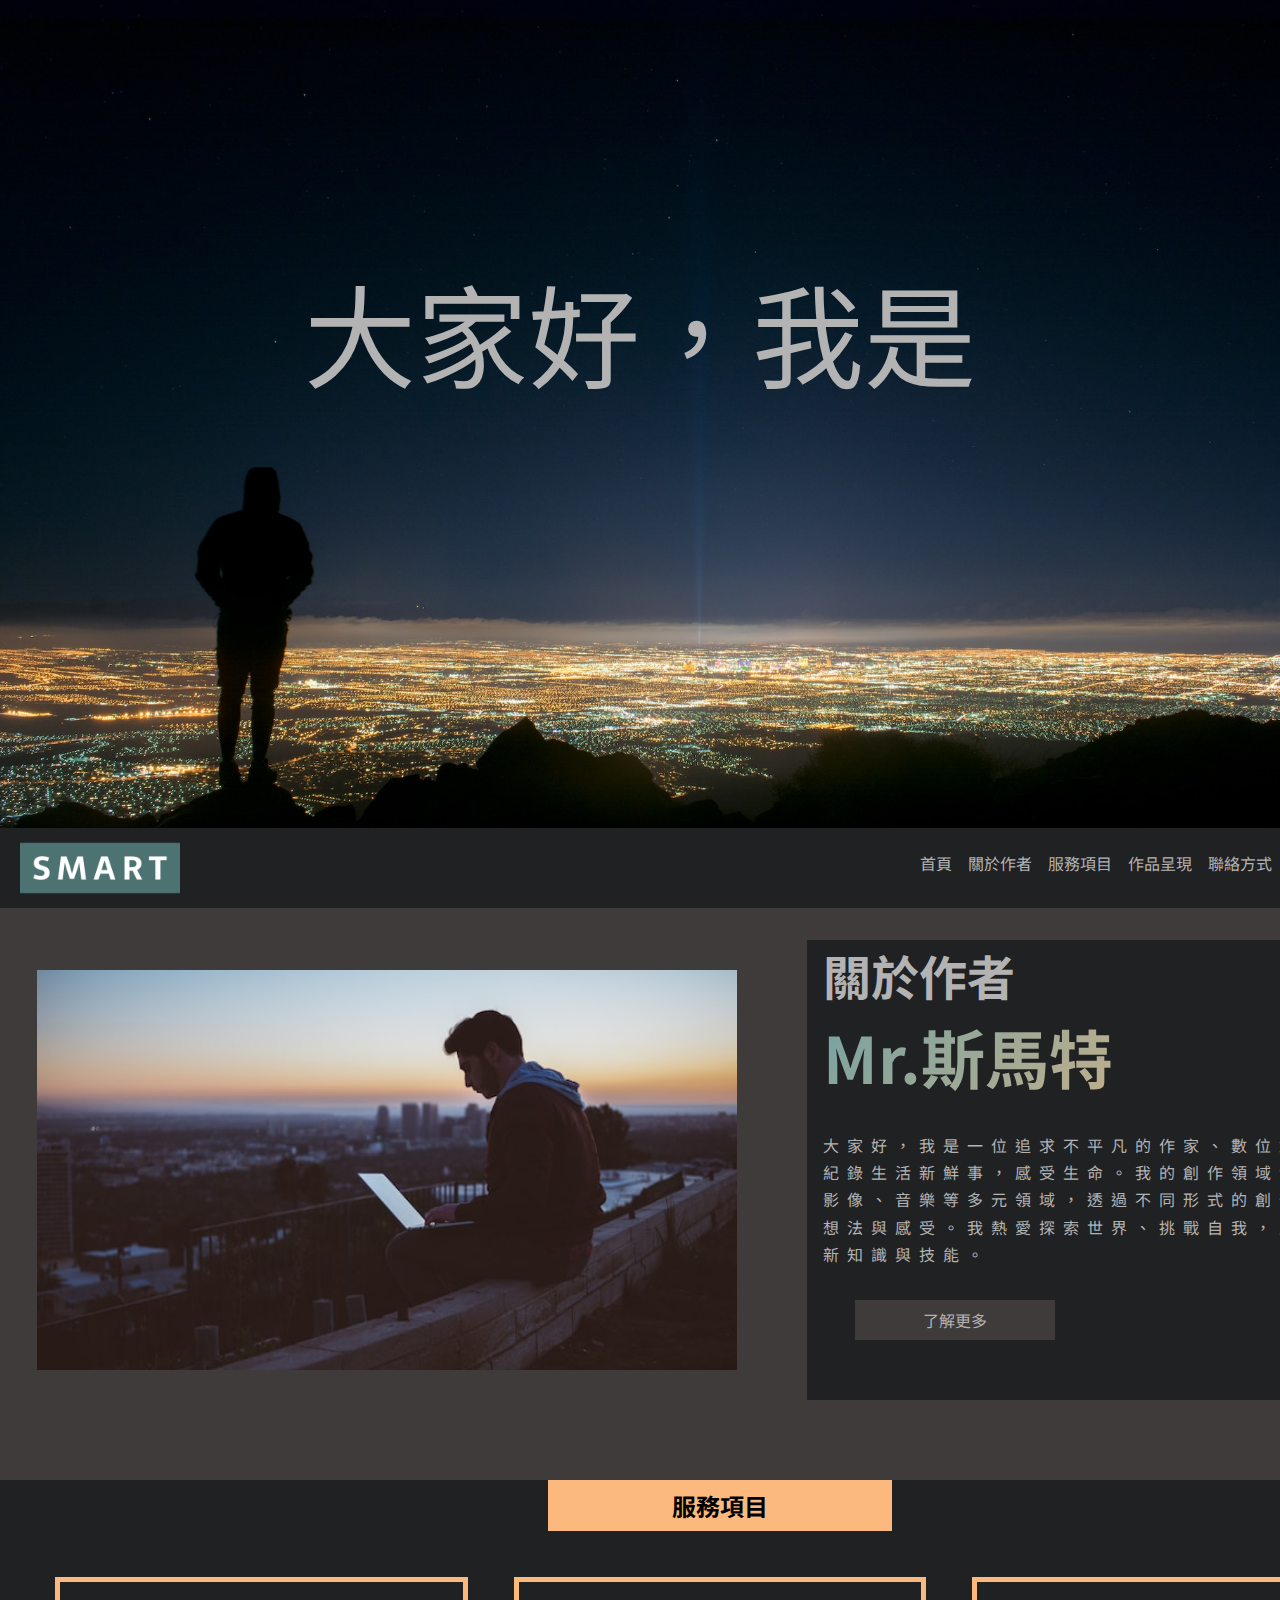
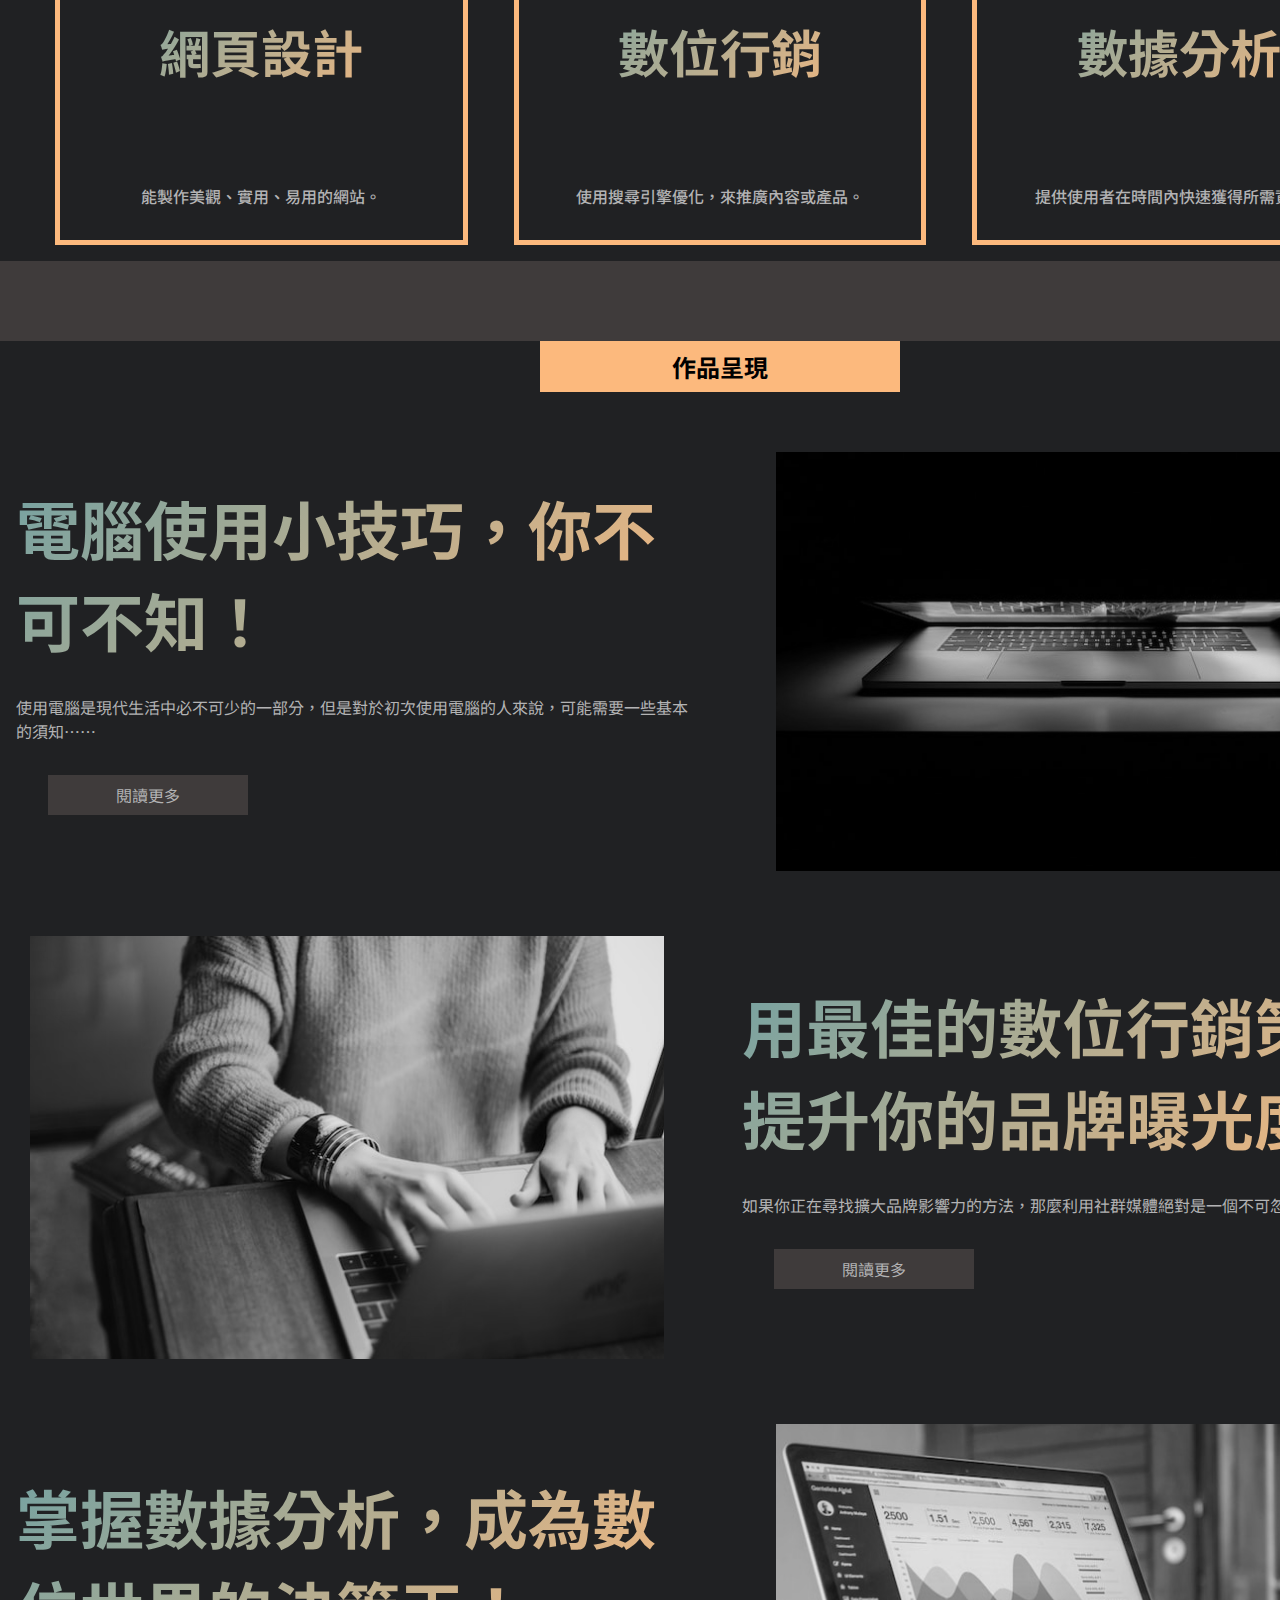
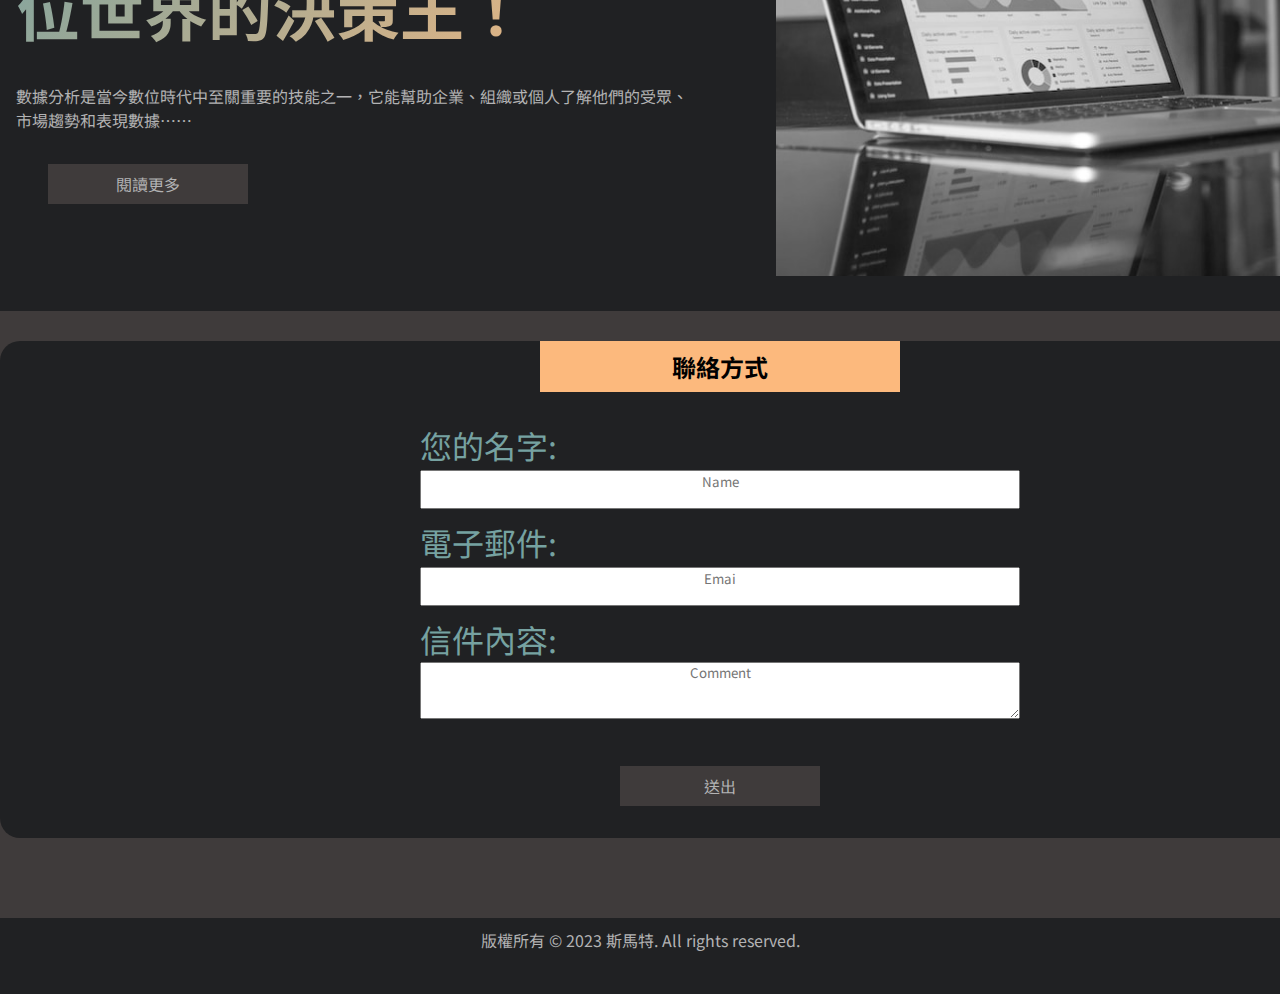
<file: public_html/Final/index.html>
<!DOCTYPE html>
<html lang="en">

<head>
  <meta charset="UTF-8" />
  <meta http-equiv="X-UA-Compatible" content="IE=edge" />
  <meta name="viewport" content="width=device-width, initial-scale=1.0" />
  <!-- font awsome cdn -->
  <link rel="stylesheet" href="https://cdnjs.cloudflare.com/ajax/libs/font-awesome/6.4.0/css/all.min.css"
    integrity="sha512-iecdLmaskl7CVkqkXNQ/ZH/XLlvWZOJyj7Yy7tcenmpD1ypASozpmT/E0iPtmFIB46ZmdtAc9eNBvH0H/ZpiBw=="
    crossorigin="anonymous" referrerpolicy="no-referrer" />
  <!-- css樣式 -->
  <link rel="stylesheet" href="./css/styles.css" />
  <link rel="shortcut icon" href="images/favicon.ico" type="image/x-icon" />
  <title>斯馬特的個人網站</title>
</head>

<body>
  <!-- hero area 主視覺 -->
  <div class="fv">
    <div class="fv-text">
      <p>大家好，我是</p>
      <span style="--i: 0s">Mr.斯馬特</span>
      <span style="--i: 3s">網頁設計師</span>
      <span style="--i: 6s">數位創作者</span>
    </div>
  </div>

  <!-- nav 導覽列 -->
  <nav class="nav">
    <!-- logo-->
    <a href="#">
      <div class="logo"></div>
    </a>
    <!-- 導覽選單 -->
    <ul class="menu">
      <li><a href="../HW/Index.html">首頁</a></li>
      <li><a href="#about">關於作者</a></li>
      <li><a href="#service">服務項目</a></li>
      <li><a href="#portfolio">作品呈現</a></li>
      <li><a href="#content">聯絡方式</a></li>
    </ul>
  </nav>

  <!-- 定寬容器 -->
  <main class="wrap">
    <!-- about 關於作者 -->
    <section class="about-container" id="about">
      <div class="leftside">
        <figure>
          <img src="./images/author2.jpg" alt="" />
        </figure>
      </div>
      <div class="rightside">
        <h2>關於作者</h2>
        <h1>Mr.斯馬特</h1>
        <p>
          大家好，我是一位追求不平凡的作家、數位創作者，立志紀錄生活新鮮事，感受生命。我的創作領域涵蓋了文字、影像、音樂等多元領域，透過不同形式的創作表達自己的想法與感受。我熱愛探索世界、挑戰自我，並且不斷學習新知識與技能。
        </p>
        <!-- <p>
            在我的作品中，你可以看到對生命的熱愛、對美好事物的追求，也可以感受到我的創作熱情與能量。讓我們一起用創作，紀錄生命的美好瞬間，讓它們永遠被留存下來。
          </p> -->
        <div class="btn"><a href="#">了解更多</a></div>
      </div>
    </section>

    <!-- service 服務項目 -->
    <section class="service" id="service">
      <h2 class="title">服務項目</h2>
      <ul class="item-list">
        <li>
          <h3>網頁設計</h3>
          <i class="fa-solid fa-laptop-code fa-beat"></i>
          <p>能製作美觀、實用、易用的網站。</p>
        </li>
        <li>
          <h3>數位行銷</h3>
          <i class="fa-regular fa-comments fa-beat"></i>
          <p>使用搜尋引擎優化，來推廣內容或產品。</p>
        </li>
        <li>
          <h3>數據分析</h3>
          <i class="fa-solid fa-chart-column fa-beat"></i>
          <p>提供使用者在時間內快速獲得所需資訊。</p>
        </li>
      </ul>
    </section>

    <!-- portfolio 作品呈現-->
    <section class="collection-container" id="portfolio">
      <h2 class="title">作品呈現</h2>
      <!-- 電腦使用 -->
      <li>
        <figure>
          <img src="./images/computer.jpg" alt="" />
        </figure>
        <div class="collection-info">
          <h3>電腦使用小技巧，你不可不知！</h3>
          <p>
            使用電腦是現代生活中必不可少的一部分，但是對於初次使用電腦的人來說，可能需要一些基本的須知……
          </p>
          <div class="btn"><a href="#">閱讀更多</a></div>
        </div>
      </li>
      <!-- 給初學者的數位行銷指南 -->
      <li>
        <figure>
          <img src="./images/seo.jpg" alt="" />
        </figure>
        <div class="collection-info">
          <h3>用最佳的數位行銷策略提升你的品牌曝光度</h3>
          <p>
            如果你正在尋找擴大品牌影響力的方法，那麼利用社群媒體絕對是一個不可忽視的工具……
          </p>
          <div class="btn"><a href="#">閱讀更多</a></div>
        </div>
      </li>
      <!-- 掌握數據分析，成為數位世界的決策王！ -->
      <li>
        <figure>
          <img src="./images/Data-Analysis.jpg" alt="" />
        </figure>
        <div class="collection-info">
          <h3>掌握數據分析，成為數位世界的決策王！</h3>
          <p>
            數據分析是當今數位時代中至關重要的技能之一，它能幫助企業、組織或個人了解他們的受眾、市場趨勢和表現數據……
          </p>
          <div class="btn"><a href="#">閱讀更多</a></div>
        </div>
      </li>
    </section>

    <!--content 聯絡方式 -->
    <section class="content" id="content">
      <h2 class="title">聯絡方式</h2>
      <div class="form-container">
        <div class="form-item">
          <span> <i class="fa-solid fa-user fa-bounce"></i>您的名字:</span>
          <p class="name">
            <input name="name" type="text" placeholder="Name" class="feedback-input" />
          </p>
        </div>
        <div class="form-item">
          <span><i class="fa-regular fa-envelope fa-bounce"></i>電子郵件:</span>
          <p class="email">
            <input type="email" type="text" placeholder="Emai" class="feedback-input" />
          </p>
        </div>
        <div class="form-item">
          <span><i class="fa-solid fa-pen-nib fa-bounce"></i>信件內容:</span>
          <p class="text">
            <textarea name="text" class="feedback-input" placeholder="Comment"></textarea>
          </p>
        </div>
        <div class="btn"><a href="#">送出</a></div>
      </div>
    </section>
  </main>

  <!--footer 頁尾 -->
  <footer>
    <p>版權所有 &copy; 2023 斯馬特. All rights reserved.</p>
    <ul>
      <li>
        <a href="#"><i class="fa-brands fa-facebook"></i></a>
      </li>
      <li>
        <a href="https://instagram.com/smart_o_?igshid=YmMyMTA2M2Y=" target="_blank"><i
            class="fa-brands fa-instagram"></i></a>
      </li>
      <li>
        <a href="#"><i class="fa-brands fa-twitter"></i></a>
      </li>
    </ul>
  </footer>
</body>

</html>
</file>
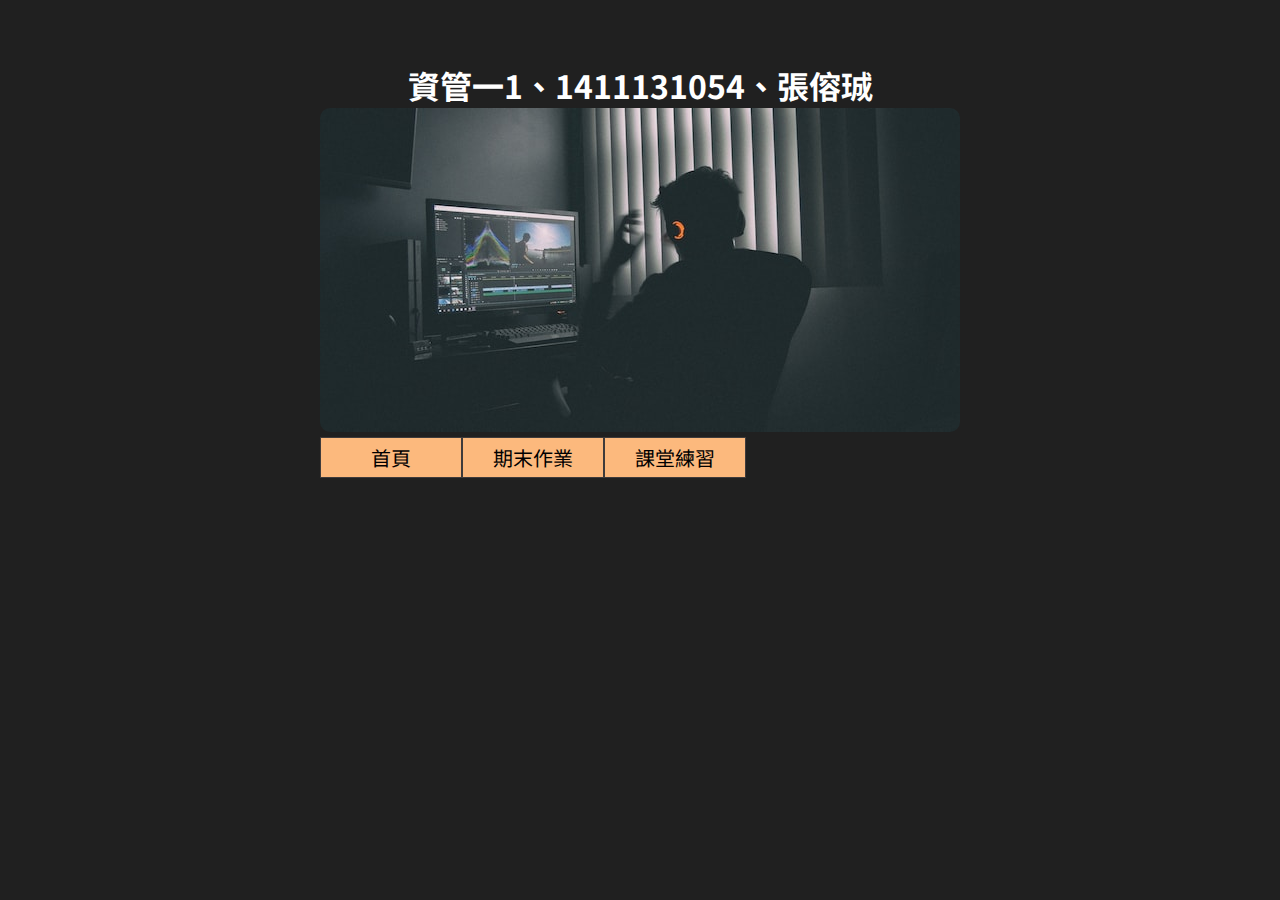
<file: public_html/HW/Index.html>
<!DOCTYPE html>
<html lang="en">
  <head>
    <meta charset="UTF-8" />
    <meta name="viewport" content="width=device-width, initial-scale=1.0" />
    <link rel="stylesheet" href="./css/index-style.css" />
    <title>Document</title>
  </head>
  <body>
    <header>
      <h1>資管一1、1411131054、張傛珹</h1>
      <img src="./img/code.jpg" alt="" />
    </header>

    <main>
      <ul class="menu">
        <!-- 第一層 -->
        <li><a href="./Index.html">首頁</a></li>
        <li><a href="../Final/index.html">期末作業</a></li>

        <li>
          <a href="#">課堂練習</a>
          <ul>
            <!-- 第二層 -->
            <li><a href="./Ch2L10.html">css基本功</a></li>
            <li><a href="./Ch3L12.html">表格表單</a></li>
            <li><a href="./Ch4L14.html">版面設計</a></li>

            <li>
              <a href="./multimedia.html">多媒體</a>
              <ul>
                <!-- 第三層 -->
                <li><a href="./multimedia.html#video">影片欣賞</a></li>
                <li><a href="./multimedia.html#audio">聲音聆聽</a></li>
                <li><a href="./multimedia.html#book">課堂補充</a></li>
                <li><a href="./multimedia.html#map">我的故鄉</a></li>
              </ul>
            </li>
          </ul>
        </li>
      </ul>
    </main>
  </body>
</html>
</file>
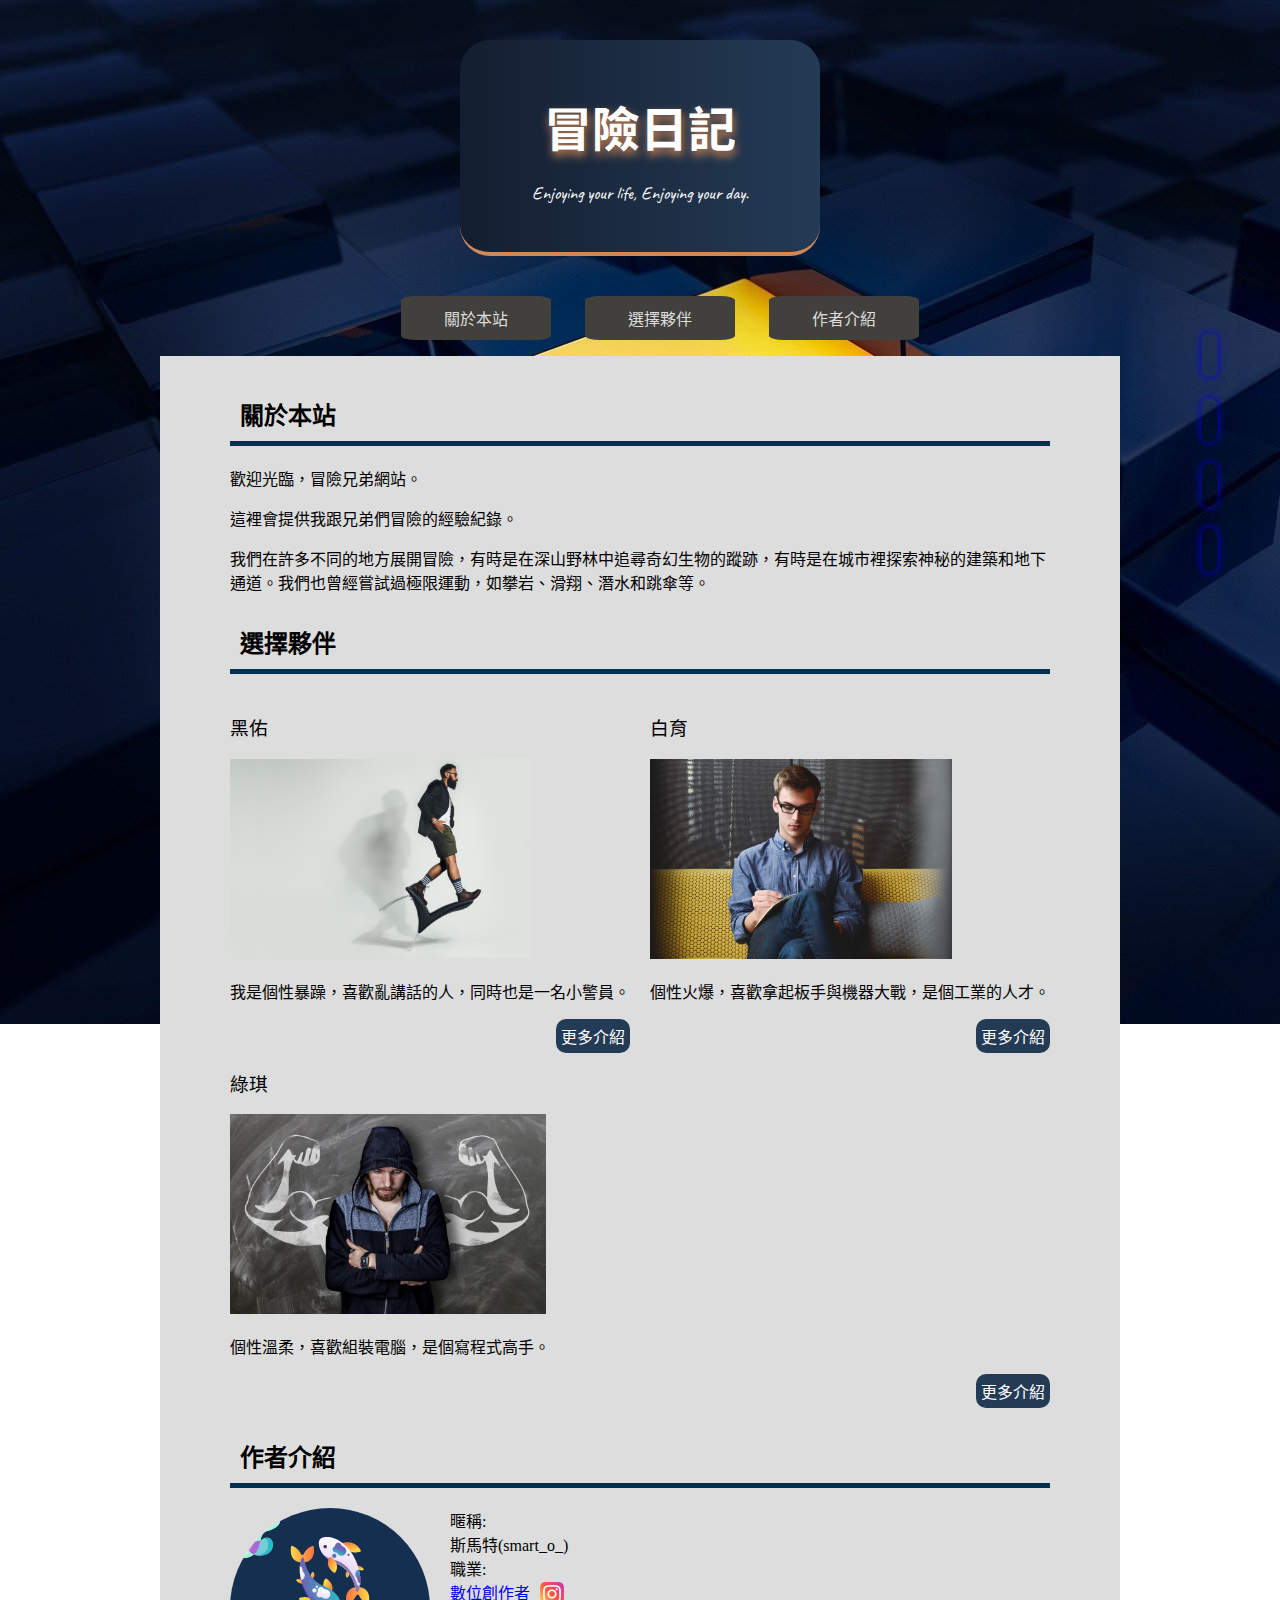
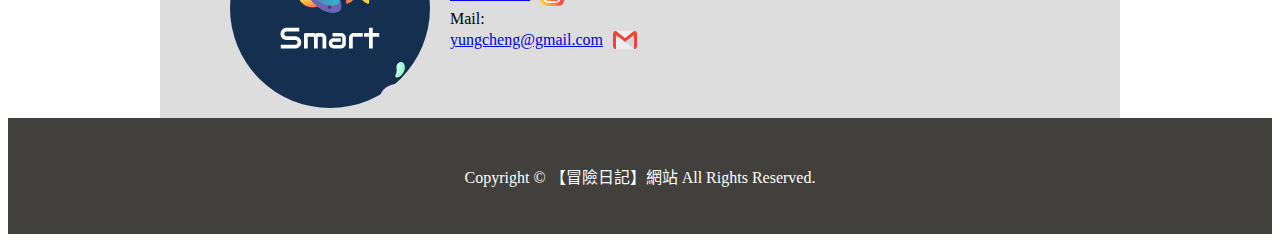
<file: public_html/HW/Ch2L10.html>
<!DOCTYPE html>
<html lang="zh-TW">
  <head>
    <meta charset="UTF-8" />
    <meta name="viewport" content="width=device-width, initial-scale=1.0" />
    <link rel="stylesheet" href="css/L10style.css" />
    <link rel="shortcut icon" href="img/handshake.png" type="image/x-icon" />
    <!-- sidebar.css -->
    <link rel="stylesheet" href="./css/sidebar.css" />
    <!-- font awsome cdn -->
    <link
      rel="stylesheet"
      href="https://cdnjs.cloudflare.com/ajax/libs/font-awesome/6.4.0/css/all.min.css"
      integrity="sha512-iecdLmaskl7CVkqkXNQ/ZH/XLlvWZOJyj7Yy7tcenmpD1ypASozpmT/E0iPtmFIB46ZmdtAc9eNBvH0H/ZpiBw=="
      crossorigin="anonymous"
      referrerpolicy="no-referrer"
    />
    <!-- 添加字體 -->
    <link rel="preconnect" href="https://fonts.googleapis.com" />
    <link rel="preconnect" href="https://fonts.gstatic.com" crossorigin />
    <link
      href="https://fonts.googleapis.com/css2?family=Caveat:wght@600&family=Noto+Sans+TC:wght@300&display=swap"
      rel="stylesheet"
    />
    <title>冒險日記</title>
  </head>
  <body>
    <!-- 設定回index的sidebar -->
    <div class="sidebar">
      <div class="main-nav">
        <ul class="main-manu">
          <li class="menu-item">
            <a href="./Index.html" class="menu-a">
              <div class="menu-txt-hld">
                <i class="menu-icon fa-solid fa-house"></i>
                <span class="menu-txt">Index</span>
              </div>
            </a>
          </li>
          <li class="menu-item">
            <a href="./Ch2L10.html" class="menu-a">
              <div class="menu-txt-hld">
                <i class="menu-icon fa-solid fa-folder"></i>
                <span class="menu-txt">Ch2</span>
              </div>
            </a>
          </li>
          <li class="menu-item">
            <a href="./Ch3L12.html" class="menu-a">
              <div class="menu-txt-hld">
                <i class="menu-icon fa-solid fa-book-open-reader"></i>
                <span class="menu-txt">Ch3</span>
              </div>
            </a>
          </li>
          <li class="menu-item">
            <a href="./Ch4L14.html" class="menu-a">
              <div class="menu-txt-hld">
                <i class="menu-icon fa-solid fa-shrimp"></i>
                <span class="menu-txt">Ch4</span>
              </div>
            </a>
          </li>
        </ul>
      </div>
    </div>
    <header>
      <h1>冒險日記</h1>
      <p>Enjoying your life, Enjoying your day.</p>
    </header>
    <nav>
      <ul>
        <li><a href="#intro">關於本站</a></li>
        <li><a href="#friend">選擇夥伴</a></li>
        <li><a href="#profile">作者介紹</a></li>
      </ul>
    </nav>

    <main id="content">
      <section id="intro">
        <h2 class="h">關於本站</h2>
        <p>歡迎光臨，冒險兄弟網站。</p>
        <p>這裡會提供我跟兄弟們冒險的經驗紀錄。</p>
        <p>
          我們在許多不同的地方展開冒險，有時是在深山野林中追尋奇幻生物的蹤跡，有時是在城市裡探索神秘的建築和地下通道。我們也曾經嘗試過極限運動，如攀岩、滑翔、潛水和跳傘等。
        </p>
      </section>

      <section id="friend">
        <h2>選擇夥伴</h2>

        <section class="sL">
          <h3 class="h-sub">黑佑</h3>
          <img src="./img/img1.jpg" alt="黑佑" height="200" />
          <p>我是個性暴躁，喜歡亂講話的人，同時也是一名小警員。</p>
          <p class="more"><a href="#">更多介紹</a></p>
        </section>

        <section class="sR">
          <h3 class="h-sub">白育</h3>
          <img src="./img/img2.jpg" alt="白育" height="200" />
          <p>個性火爆，喜歡拿起板手與機器大戰，是個工業的人才。</p>
          <p class="more"><a href="#">更多介紹</a></p>
        </section>

        <section class="clear">
          <h3 class="h-sub">綠琪</h3>
          <img src="./img/img3.jpg" alt="綠琪" height="200" />
          <p>個性溫柔，喜歡組裝電腦，是個寫程式高手。</p>
          <p class="more"><a href="#">更多介紹</a></p>
        </section>
      </section>

      <section id="profile" class="clearfix">
        <h2>作者介紹</h2>
        <img src="./img/smart.png" alt="斯馬特" class="img-round imgL" />
        <d1>
          <dt>暱稱:</dt>
          <dd>斯馬特(smart_o_)</dd>
          <dt>職業:</dt>
          <dd>
            <a
              href="https://instagram.com/smart_o_?igshid=YmMyMTA2M2Y="
              target="_blank"
              >數位創作者</a
            >
          </dd>
          <dt>Mail:</dt>
          <dd>
            <a href="mailto:yungchengforschool@gmail.com"
              >yungcheng@gmail.com</a
            >
          </dd>
        </d1>
      </section>
    </main>

    <footer>
      <p>
        <smail>Copyright © 【冒險日記】網站 All Rights Reserved.</smail>
      </p>
    </footer>
  </body>
</html>
</file>
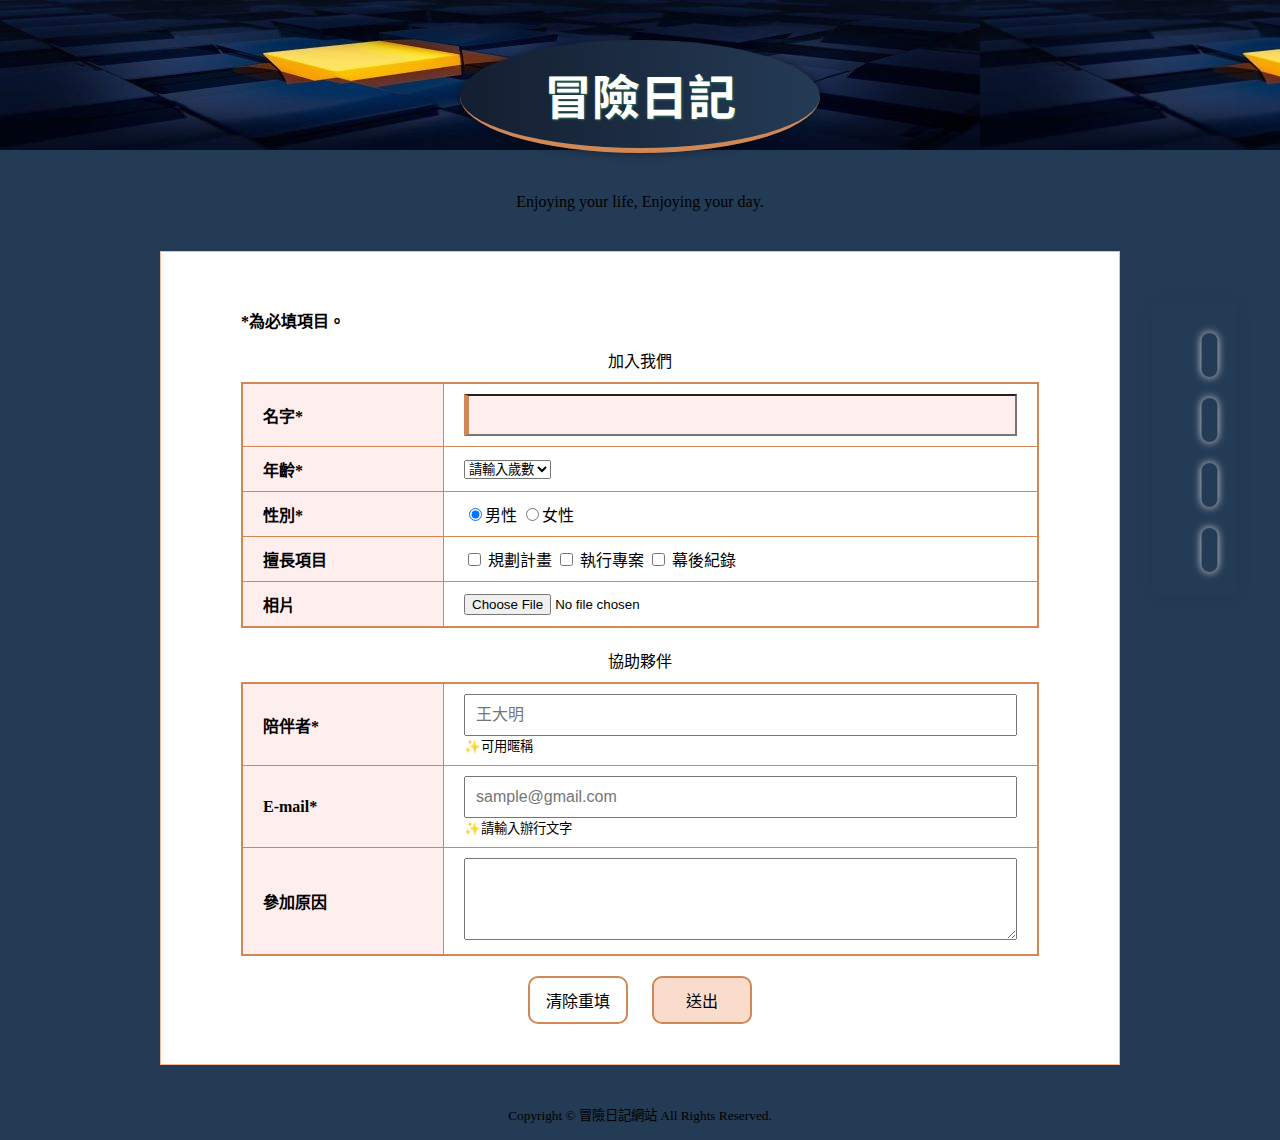
<file: public_html/HW/Ch3L12.html>
<!DOCTYPE html>
<html lang="zh-TW">
  <head>
    <meta charset="UTF-8">
    <meta name="viewport" content="width=device-width, initial-scale=1.0" />
    <link rel="stylesheet" href="css/L12style.css" />
    <link rel="shortcut icon" href="img/handshake.png" type="image/x-icon" />
        <!-- 添加字體 -->
    <link rel="preconnect" href="https://fonts.googleapis.com" />
    <link rel="preconnect" href="https://fonts.gstatic.com" crossorigin />
    <link
      href="https://fonts.googleapis.com/css2?family=Caveat:wght@600&family=Noto+Sans+TC:wght@300&display=swap"
      rel="stylesheet"
    />
    <!-- sidebar.css -->
    <link rel="stylesheet" href="./css/sidebar.css" />
    <!-- font awsome cdn -->
    <link
      rel="stylesheet"
      href="https://cdnjs.cloudflare.com/ajax/libs/font-awesome/6.4.0/css/all.min.css"
      integrity="sha512-iecdLmaskl7CVkqkXNQ/ZH/XLlvWZOJyj7Yy7tcenmpD1ypASozpmT/E0iPtmFIB46ZmdtAc9eNBvH0H/ZpiBw=="
      crossorigin="anonymous"
      referrerpolicy="no-referrer"
    />
    <title>冒險日記</title>
  </head>
<body>
      <!-- 設定回index的sidebar -->
      <div class="sidebar">
        <div class="main-nav">
          <ul class="main-manu">
            <li class="menu-item">
              <a href="./Index.html" class="menu-a">
                <div class="menu-txt-hld">
                  <i class="menu-icon fa-solid fa-house"></i>
                  <span class="menu-txt">Index</span>
                </div>
              </a>
            </li>
            <li class="menu-item">
              <a href="./Ch2L10.html" class="menu-a">
                <div class="menu-txt-hld">
                  <i class="menu-icon fa-solid fa-folder"></i>
                  <span class="menu-txt">Ch2</span>
                </div>
              </a>
            </li>
            <li class="menu-item">
              <a href="./Ch3L12.html" class="menu-a">
                <div class="menu-txt-hld">
                  <i class="menu-icon fa-solid fa-book-open-reader"></i>
                  <span class="menu-txt">Ch3</span>
                </div>
              </a>
            </li>
            <li class="menu-item">
              <a href="./Ch4L14.html" class="menu-a">
                <div class="menu-txt-hld">
                  <i class="menu-icon fa-solid fa-shrimp"></i>
                  <span class="menu-txt">Ch4</span>
                </div>
              </a>
            </li>
          </ul>
        </div>
      </div>
  <header>
    <h1>冒險日記</h1>
    <p>Enjoying your life, Enjoying your day.</p>
  </header>
  <main id="contents">
    
    <!-- form -->
    <form id="entryForm" action="#" method="post">
      <p><strong><span class="require">*</span>為必填項目。</strong></p>
      <table class="entryTable">
          <caption>加入我們</caption>
          <tr>
            <th>名字*</th>
            <td><input type="text" name="name" required autofocus></td>
          </tr>
          <tr>
            <th>年齡*</th>
            <td>
              <select name="age" id="" required>
                <option value="" selected>請輸入歲數</option>
                <option value="1">10~20歲</option>
                <option value="2">21~30歲</option>
                <option value="3">31~40歲</option>
                <option value="4">40歲以上</option>
              </select>
            </td>
          </tr>
          <tr>
            <th>性別*</th>
            <td>
              <input type="radio" name="sex" id="male" value="male" checked><label for="male">男性</label>
              <input type="radio" id="female" name="sex" value="female"><label for="female">女性</label>
            </td>
          </tr>
          <tr>
            <th>擅長項目</th>
            <td>
              <input type="checkbox" name="favorite" id="fav1" value="規劃計畫">
              <label for="fav1">規劃計畫</lable>
              <input type="checkbox" name="favorite" id="fav2"value="執行專案">
              <label for="fav2">執行專案</lable>
              <input type="checkbox" name="favorite" id="fav3"value="幕後紀錄">
              <label for="fav3">幕後紀錄</lable>
            </td>
          </tr>
          <tr>
            <th>相片</th>
            <td><input type="file" name="photo"></td>
            
          </tr>
      </table>

      <table class="entryTable">
        <caption>協助夥伴</caption>
        <tr>
          <th>陪伴者*</th>
          <td><input type="text"name="c-name" required placeholder="王大明"><small>✨可用暱稱</small></td>
        </tr>
        <tr>
          <th>E-mail*</th>
          <td><input type="text"name="email" required placeholder="sample@gmail.com"><small>✨請輸入辦行文字</small></td>

        </tr>
        <tr>
          <th>參加原因</th>
          <td><textarea name="comment" rows="4" cols="40"></textarea></td>
        </tr>
      </table>

      <div class="entryBtns">
        <input type="reset" value="清除重填">
        <input type="submit" value="送出">
      </div>
    </form>
    
  </main>
  <footer>
    <p><small>Copyright © 冒險日記網站 All Rights Reserved.</small></p>
  </footer>
</body>
</file>
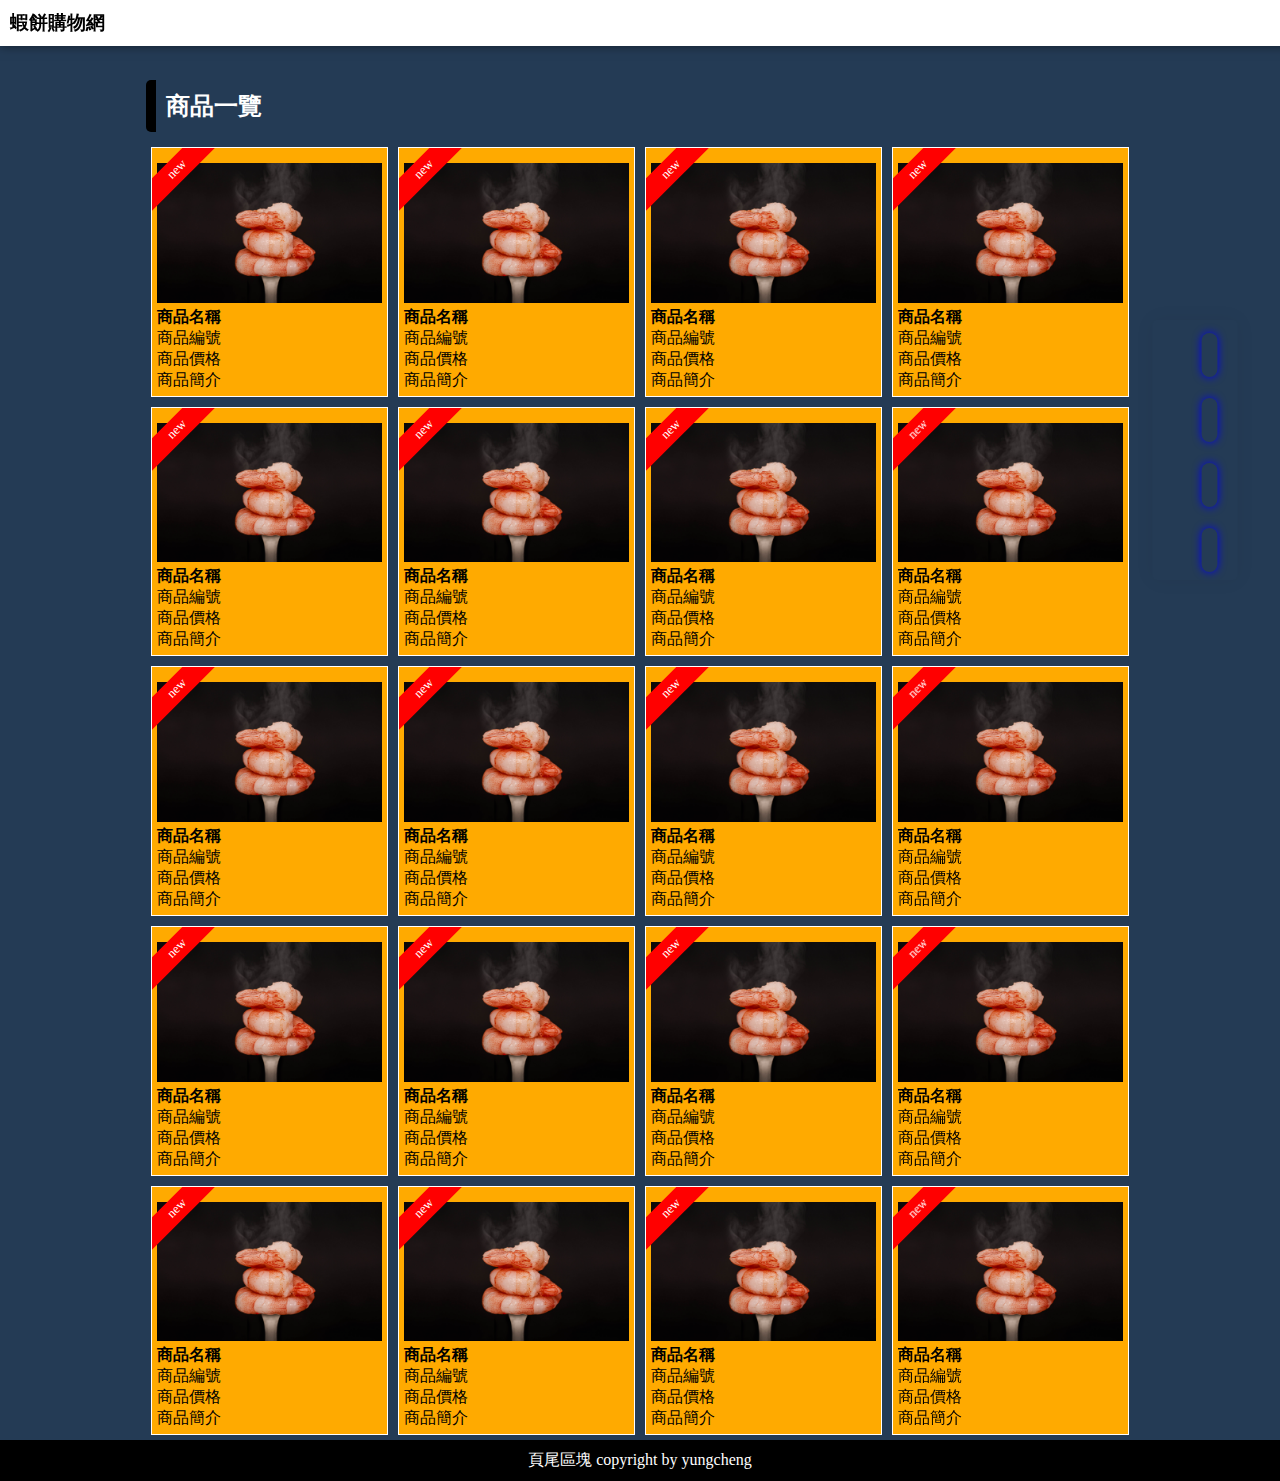
<file: public_html/HW/Ch4L14.html>
<!DOCTYPE html>
<html lang="en">
  <head>
    <meta charset="UTF-8" />
    <meta name="viewport" content="width=device-width, initial-scale=1.0" />
    <title>絕對配置版面</title>
    <link rel="stylesheet" href="./css/L14style.css" />
    <!-- sidebar.css -->
    <link rel="stylesheet" href="./css/sidebar.css" />
    <!-- font awsome cdn -->
    <link
      rel="stylesheet"
      href="https://cdnjs.cloudflare.com/ajax/libs/font-awesome/6.4.0/css/all.min.css"
      integrity="sha512-iecdLmaskl7CVkqkXNQ/ZH/XLlvWZOJyj7Yy7tcenmpD1ypASozpmT/E0iPtmFIB46ZmdtAc9eNBvH0H/ZpiBw=="
      crossorigin="anonymous"
      referrerpolicy="no-referrer"
    />
  </head>
  <body>
    <!-- 設定回index的sidebar -->
    <div class="sidebar">
      <div class="main-nav">
        <ul class="main-manu">
          <li class="menu-item">
            <a href="./Index.html" class="menu-a">
              <div class="menu-txt-hld">
                <i class="menu-icon fa-solid fa-house"></i>
                <span class="menu-txt">Index</span>
              </div>
            </a>
          </li>
          <li class="menu-item">
            <a href="./Ch2L10.html" class="menu-a">
              <div class="menu-txt-hld">
                <i class="menu-icon fa-solid fa-folder"></i>
                <span class="menu-txt">Ch2</span>
              </div>
            </a>
          </li>
          <li class="menu-item">
            <a href="./Ch3L12.html" class="menu-a">
              <div class="menu-txt-hld">
                <i class="menu-icon fa-solid fa-book-open-reader"></i>
                <span class="menu-txt">Ch3</span>
              </div>
            </a>
          </li>
          <li class="menu-item">
            <a href="./Ch4L14.html" class="menu-a">
              <div class="menu-txt-hld">
                <i class="menu-icon fa-solid fa-shrimp"></i>
                <span class="menu-txt">Ch4</span>
              </div>
            </a>
          </li>
        </ul>
      </div>
    </div>

    <div class="wrap">
      <header><h3>蝦餅購物網</h3></header>
      <main>
        <h2 class="h">商品一覽</h2>

        <div class="item">
          <img src="./img/shrimp.jpg" alt="" />
          <p class="ico-new">new</p>
          <h4>商品名稱</h4>
          <p>商品編號</p>
          <p>商品價格</p>
          <p>商品簡介</p>
        </div>

        <div class="item">
          <img src="./img/shrimp.jpg" alt="" />
          <p class="ico-new">new</p>
          <h4>商品名稱</h4>
          <p>商品編號</p>
          <p>商品價格</p>
          <p>商品簡介</p>
        </div>
        <div class="item">
          <img src="./img/shrimp.jpg" alt="" />
          <p class="ico-new">new</p>
          <h4>商品名稱</h4>
          <p>商品編號</p>
          <p>商品價格</p>
          <p>商品簡介</p>
        </div>

        <div class="item">
          <img src="./img/shrimp.jpg" alt="" />
          <p class="ico-new">new</p>
          <h4>商品名稱</h4>
          <p>商品編號</p>
          <p>商品價格</p>
          <p>商品簡介</p>
        </div>
        <div class="item">
          <img src="./img/shrimp.jpg" alt="" />
          <p class="ico-new">new</p>
          <h4>商品名稱</h4>
          <p>商品編號</p>
          <p>商品價格</p>
          <p>商品簡介</p>
        </div>

        <div class="item">
          <img src="./img/shrimp.jpg" alt="" />
          <p class="ico-new">new</p>
          <h4>商品名稱</h4>
          <p>商品編號</p>
          <p>商品價格</p>
          <p>商品簡介</p>
        </div>
        <div class="item">
          <img src="./img/shrimp.jpg" alt="" />
          <p class="ico-new">new</p>
          <h4>商品名稱</h4>
          <p>商品編號</p>
          <p>商品價格</p>
          <p>商品簡介</p>
        </div>
        <div class="item">
          <img src="./img/shrimp.jpg" alt="" />
          <p class="ico-new">new</p>
          <h4>商品名稱</h4>
          <p>商品編號</p>
          <p>商品價格</p>
          <p>商品簡介</p>
        </div>
        <div class="item">
          <img src="./img/shrimp.jpg" alt="" />
          <p class="ico-new">new</p>
          <h4>商品名稱</h4>
          <p>商品編號</p>
          <p>商品價格</p>
          <p>商品簡介</p>
        </div>
        <div class="item">
          <img src="./img/shrimp.jpg" alt="" />
          <p class="ico-new">new</p>
          <h4>商品名稱</h4>
          <p>商品編號</p>
          <p>商品價格</p>
          <p>商品簡介</p>
        </div>
        <div class="item">
          <img src="./img/shrimp.jpg" alt="" />
          <p class="ico-new">new</p>
          <h4>商品名稱</h4>
          <p>商品編號</p>
          <p>商品價格</p>
          <p>商品簡介</p>
        </div>
        <div class="item">
          <img src="./img/shrimp.jpg" alt="" />
          <p class="ico-new">new</p>
          <h4>商品名稱</h4>
          <p>商品編號</p>
          <p>商品價格</p>
          <p>商品簡介</p>
        </div>
        <div class="item">
          <img src="./img/shrimp.jpg" alt="" />
          <p class="ico-new">new</p>
          <h4>商品名稱</h4>
          <p>商品編號</p>
          <p>商品價格</p>
          <p>商品簡介</p>
        </div>
        <div class="item">
          <img src="./img/shrimp.jpg" alt="" />
          <p class="ico-new">new</p>
          <h4>商品名稱</h4>
          <p>商品編號</p>
          <p>商品價格</p>
          <p>商品簡介</p>
        </div>
        <div class="item">
          <img src="./img/shrimp.jpg" alt="" />
          <p class="ico-new">new</p>
          <h4>商品名稱</h4>
          <p>商品編號</p>
          <p>商品價格</p>
          <p>商品簡介</p>
        </div>
        <div class="item">
          <img src="./img/shrimp.jpg" alt="" />
          <p class="ico-new">new</p>
          <h4>商品名稱</h4>
          <p>商品編號</p>
          <p>商品價格</p>
          <p>商品簡介</p>
        </div>
        <div class="item">
          <img src="./img/shrimp.jpg" alt="" />
          <p class="ico-new">new</p>
          <h4>商品名稱</h4>
          <p>商品編號</p>
          <p>商品價格</p>
          <p>商品簡介</p>
        </div>
        <div class="item">
          <img src="./img/shrimp.jpg" alt="" />
          <p class="ico-new">new</p>
          <h4>商品名稱</h4>
          <p>商品編號</p>
          <p>商品價格</p>
          <p>商品簡介</p>
        </div>
        <div class="item">
          <img src="./img/shrimp.jpg" alt="" />
          <p class="ico-new">new</p>
          <h4>商品名稱</h4>
          <p>商品編號</p>
          <p>商品價格</p>
          <p>商品簡介</p>
        </div>
        <div class="item">
          <img src="./img/shrimp.jpg" alt="" />
          <p class="ico-new">new</p>
          <h4>商品名稱</h4>
          <p>商品編號</p>
          <p>商品價格</p>
          <p>商品簡介</p>
        </div>
      </main>
    </div>
    <footer>頁尾區塊 copyright by yungcheng</footer>
  </body>
</html>
</file>
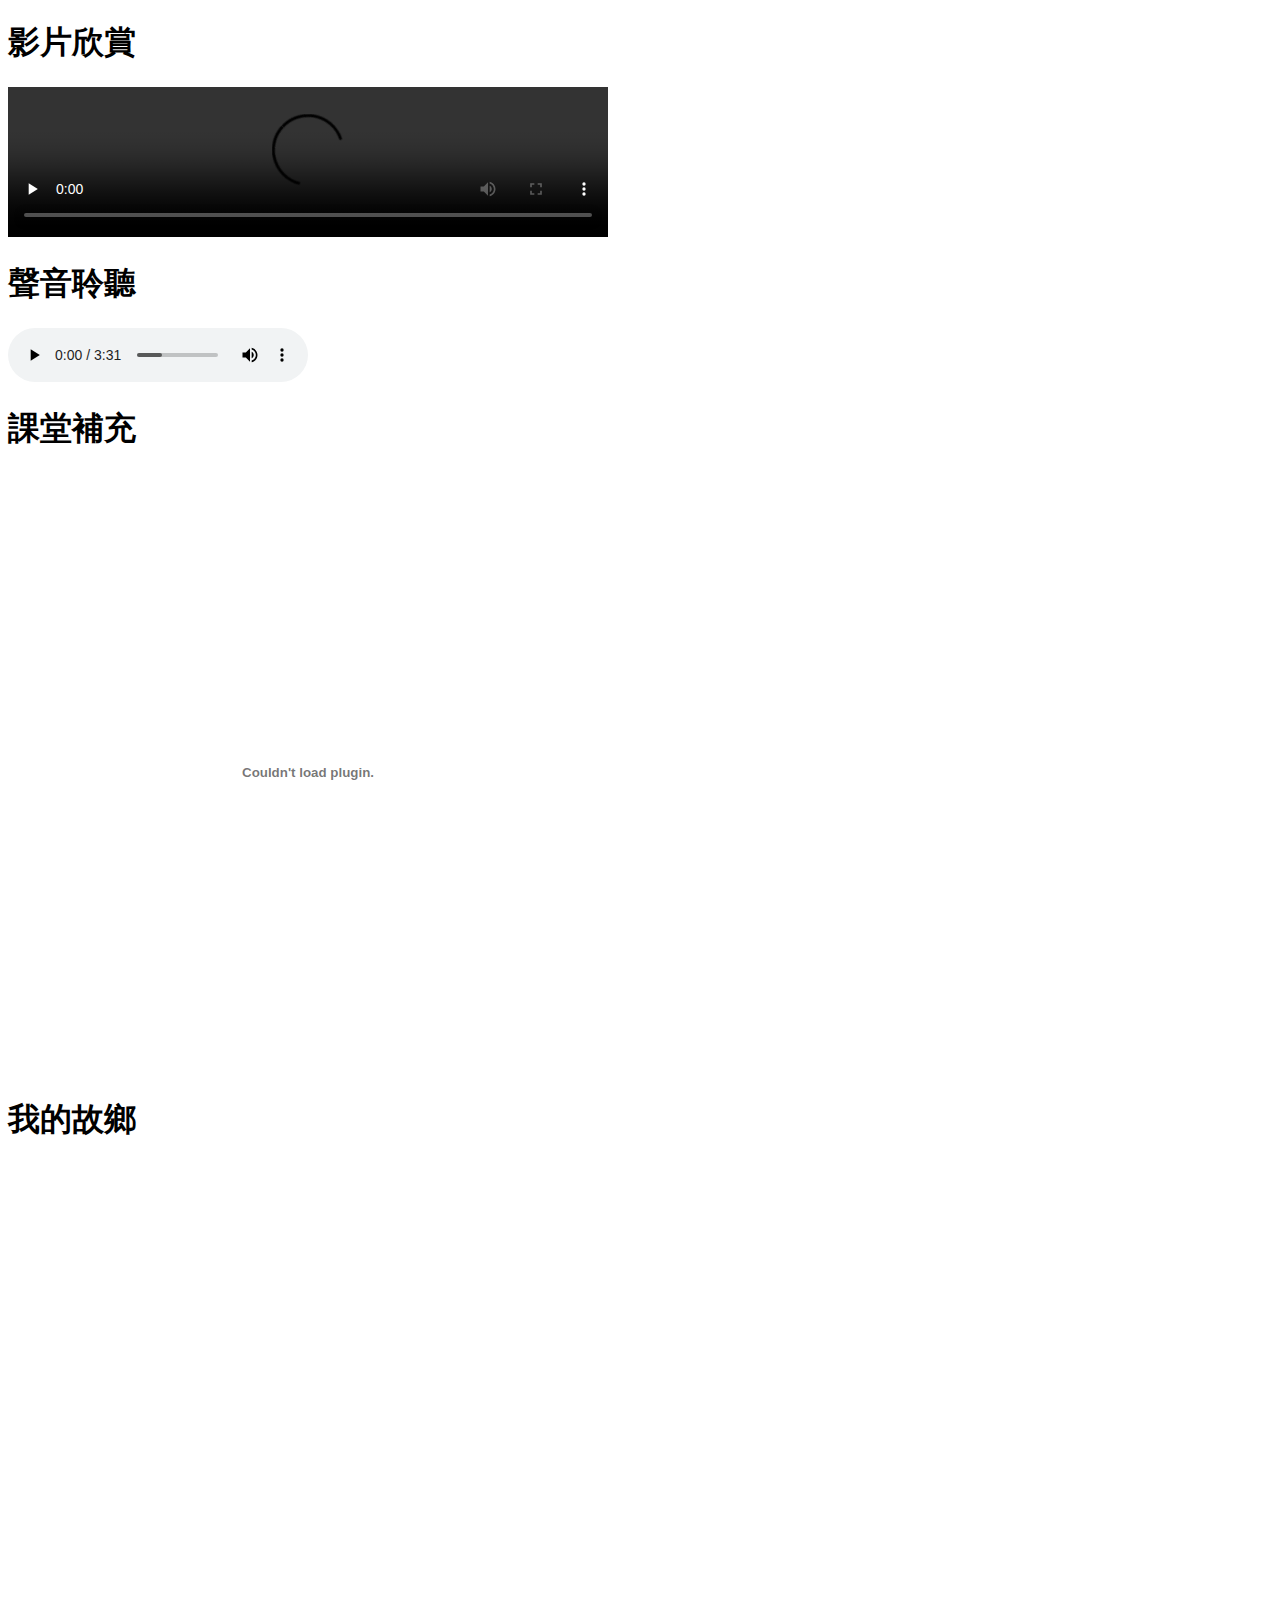
<file: public_html/HW/multimedia.html>
<!DOCTYPE html>
<html lang="en">
  <head>
    <meta charset="UTF-8" />
    <meta name="viewport" content="width=device-width, initial-scale=1.0" />
    <title>Document</title>
  </head>
  <body>
    <section>
      <h1 id="video">影片欣賞</h1>
      <video width="600" autoplay controls preload="none">
        <source src="./video/look-at-me-now.mp4" />
      </video>
    </section>

    <section>
      <h1 id="audio">聲音聆聽</h1>
      <audio src="./music/night-dance.mp3" controls></audio>
    </section>

    <section>
      <h1 id="book">課堂補充</h1>
      <!-- type 要記得打資料形態 -->
      <object
        data="./data/book.pdf"
        type="application/pdf"
        width="600"
        height="600"
      ></object>
    </section>

    <section>
      <h1 id="map">我的故鄉</h1>
      <iframe
        src="https://www.google.com/maps/embed?pb=!1m18!1m12!1m3!1d7277.034629764859!2d120.63824455390626!3d24.2236791!2m3!1f0!2f0!3f0!3m2!1i1024!2i768!4f13.1!3m3!1m2!1s0x346916f27ac1434b%3A0x526d47a10a21505d!2z5aSn6ZuF5YWs5ZyS!5e0!3m2!1szh-TW!2stw!4v1683640616311!5m2!1szh-TW!2stw"
        width="600"
        height="450"
        style="border: 0"
        allowfullscreen=""
        loading="lazy"
        referrerpolicy="no-referrer-when-downgrade"
      ></iframe>
    </section>
  </body>
</html>
</file>
<file: public_html/HW/css/index-style.css>
@import url('https://fonts.googleapis.com/css2?family=Noto+Sans+TC:wght@400;500;700&display=swap');

* {
	margin: 0;
	padding: 0;
	list-style-type: none;
	font-family: 'Noto Sans TC', sans-serif;
	color: #fff;
	text-align: center;
}

html {
	background-color: #202020;
}

body {
	position: absolute;
	top: 30%;
	left: 50%;
	transform: translate(-50%, -50%);
}

img {
	width: 640px;
	border-radius: 10px;
}

.menu {
	font-size: 20px;
}

.menu>li {
	float: left;
}

.menu li {
	position: relative;
	border: #3f3b3b 1px solid;
	min-width: 140px;
}

.menu ul {
	position: absolute;
	z-index: 10;
	top: 100%;
	/* 預設不顯示	*/
	display: none;
}


.menu ul li>ul {
	z-index: 20;
	top: 5%;
	left: 95%;
}

.menu a {
	color: #000;
	display: block;
	padding: 5px 20px;
	text-decoration: none;
	background-color: #fcb97d;
}

.menu a:hover {
	background-color: #76A2A1;
}

.menu li:hover>ul {
	display: block;
}
</file>
<file: public_html/HW/css/L10style.css>
@charset "utf-8";
/*主色調
#ddd 白色
#D08856 橘色
#aa210f 紅色
#00314f 藍色
#41403C 灰色
*/

body{
    background: #fff url(../img/banner.jpg) repeat-x;
    background-attachment: fixed;
}

header{
    width: 300px;
    margin: 40px auto;
    padding: 30px;
    border-bottom: 4px solid #D08856;
    border-radius: 30px;
    background: linear-gradient(to right,#141e30,#243b55);
    color:#fff;
    text-align: center;
}
header>h1{
    font-size: 300%;
    line-height: 1; 
    text-shadow: 1px 5px 10px #D08856;
    font-family: 'Noto Sans TC', sans-serif;
}
header>p{
    font-size: large;
    font-family: 'Caveat', cursive;
}
nav ul{
    text-align: center;
}
nav li{
    list-style-type: none;
    display: inline-block;
    width: 180px;
    margin: 0 auto;
}
nav a{
    display: block;
    text-decoration: none;
    text-align: center;
    padding: 10px;
    margin: 0 15px;
    color: #ddd;
    background-color: #41403c;
    border-radius: 10%;
}
nav a:hover{
    background: linear-gradient(to right,#42275a , #734b6d);   
}
/* 設定內文 */
#content{
    box-sizing: border-box;
    width: 960px;
    margin: 0 auto;
    padding: 10px 70px;
    background-color: #ddd;
}
section>h2{
    padding: 10px;
    margin-bottom: 20px;
    border-bottom: 5px solid #00314f;
}
/* 設定#content下一層的section上方要留白 */
#content>section+section{
    margin-top: 5px;
}
.h-sub{
    font-weight: normal;
   }

.more{
       text-align: right;
    }
.more>a{
    text-decoration: none;
    display: inline-block;
    padding: 5px;
    color: #fff;
    background: #243b55;
    border-radius: 10px;
}
.sL{
    float: left;
}
.sR{
    float: right;
}
.clear{
    clear: both;
}
.img-round{
    border-radius: 50%;
}
.imgL{
    float: left;
    margin-right: 20px;
}
.clearfix::after{
    content: " ";
    display: block;
    clear: both;
}
/* 加入圖示 */
.more>a:hover:after{
    content: "🤩";
    margin-left: 3px;

}
a[target="_blank"]::after{
    content: url(../img/instagram.png);
    margin-left: 10px;
    vertical-align: middle;
}
a[href^="mailto"]::after{
    content: url(../img/gmail.png);
    margin-left: 10px;
    vertical-align: middle;
}
footer{
    padding: 30px;
    background-color: #41403c;
    color:#fff;  
    text-align: center;
}
</file>
<file: public_html/HW/css/sidebar.css>
.sidebar {
    width: 85px;
    position: fixed;
    top: 50%;
    transform: translate(-50%, -50%);
    right: 0;
    box-shadow: 0 0 19px rgba(0, 0, 0, 0.06);
    border-radius: 5px;
}

.main-menu {
    display: flex;
    flex-direction: column;
    align-items: center;
}

.menu-item {
    list-style: none;
    width: 85px;
    height: 65px;
}

.menu-txt {
    opacity: 0;
    width: 0px;
    overflow: hidden;
    transition: 300ms linear;
    /* transition 預設屬性 all 動畫時間(一定要) 不延遲播放 ease */
    display: flex;
    align-items: center;

    /* white-space: nowrap; */
    font-weight: 700;
    font-size: 1.5rem;
}

.menu-a {
    padding: 35px;
    display: flex;
    align-items: center;
    justify-content: center;
    text-decoration: none;
}

.menu-icon {
    display: block;
    font-size: 1.5rem;
    color: #fcb97d;
    position: relative;
    z-index: 20;
    transition: 400ms;
}

.menu-item:hover .menu-txt {
    opacity: 1;
    width: 100%;
    min-width: 40px;
    padding: 0 20px;
    color: #fff;
}

.menu-txt-hld {
    position: absolute;
    z-index: 30;
    background: rgba(255, 255, 255, 0);
    border-radius: 38px;
    box-shadow: 0 0 8px 0;
    padding: 8.5px 8px;
    transition: 250ms linear;
    display: flex;
    align-items: center;
    right: 20px;
    transition-delay: 300ms;
}
</file>
<file: public_html/HW/css/L12style.css>
@charset "utf-8";

/*視窗背景色設定*/
body {
	background: #243b55 url(../img/top.jpg) repeat-x;
}

/*連結顏色設定*/
a {
	color: #ddd;
}

a:hover {
	color: linear-gradient(to right, #42275a, #734b6d);
	text-decoration: none;
}

/*頁首,導航,頁尾的共通設定*/
header,
nav,
footer {
	text-align: center;
}

/*頁面標題設定*/
h1 {
	width: 300px;
	margin: 40px auto;
	padding: 30px;
	border-bottom: 5px solid #D08856;
	background: linear-gradient(to right, #141e30, #243b55);
	color: #fff;
	font-size: 300%;
	text-align: center;
	line-height: 1;
	border-radius: 50%;
	text-shadow: 1px 1px 2px #307657;
	box-shadow: 0 0 10px rgba(0, 0, 0, 0.5);
	font-family: 'Noto Sans TC', sans-serif;
}

/*內容區塊邊框設定*/
#contents {
	width: 798px;
	margin: 40px auto;
	padding: 40px 80px;
	border: 1px solid #f6bb9a;
	background-color: #fff;
}

/*表格設定*/
.entryTable {
	width: 100%;
	margin-bottom: 20px;
	border: 2px solid #D08856;
	/*	相鄰儲存格重疊顯示*/
	border-collapse: collapse;
}

.entryTable th,
.entryTable td {
	padding: 10px 20px;
	border: 1px solid #D08856;
}

.entryTable th {
	width: 10em;
	background-color: #fee;
	text-align: left;
}

.entryTable caption {
	margin-bottom: 10px;
}

/*輸入表單設定*/
.entryTable input[type="text"],
.entryTable input[type="email"],
.entryTable textarea {
	width: 100%;
	padding: 10px;
	box-sizing: border-box;
	font-size: 1em;
}

.entryTable input[type="text"]:focus,
.entryTable input[type="email"]:focus,
.entryTable textarea:focus {
	background-color: #fee;
	outline: none;
	border-left: 5px solid #D08856;
}

/*滑鼠指標樣式*/
label,
input,
textarea,
select {
	cursor: pointer;
}

/*按鈕設定*/
.entryBtns {
	text-align: center;
}

.entryBtns input {
	width: 100px;
	margin: 0 10px;
	padding: 10px;
	background: #fff;
	border: 2px solid #D08856;
	border-radius: 10px;
	font-size: 1em;
}

.entryBtns input[type="submit"] {
	background: #fadccc;
}

.entryBtns input:hover {
	opacity: 0.7;
}
</file>
<file: public_html/HW/css/L14style.css>
* {
	margin: 0;
	padding: 0;
}

body {
	padding-top: 80px;
	background-color: #243b55;
}

.wrap {
	width: 988px;
	margin: 0 auto;
}

header {
	position: fixed;
	left: 0;
	top: 0;
	z-index: 1;
	background-color: #fff;
	width: 100%;
	box-shadow: 0 0 10px rgba(0, 0, 0, .5);
	padding: 10px;
}

.h {
	border-left: 10px solid #000;
	border-radius: 5px 0 0 5px;
	padding: 10px;
	margin-bottom: 10px;
	color: #fff;
}

.item {
	position: relative;
	overflow: hidden;
	background-color: #fa0;
	float: left;
	margin: 5px;
	padding: 5px;
	width: 225px;
	border: 1px solid #fff;
}

.item img {
	padding-top: 10px;
	width: 100%;
}

.ico-new {
	position: absolute;
	left: -30px;
	top: 10px;
	transform: rotate(-45deg);
	width: 100px;
	padding: 5px;
	background-color: #f00;
	color: #fff;
	font-size: 0.8em;
	line-height: 1;
	text-align: center;
}

footer {
	padding: 10px;
	text-align: center;
	color: #fff;
	background-color: #000;
	clear: both;
}
</file>
<file: public_html/Final/css/styles.css>
/* 導入google網路字體 */
@import url('https://fonts.googleapis.com/css2?family=Noto+Sans+TC:wght@400;500;700&display=swap');

/* css reset */
* {
    margin: 0;
    padding: 0;
    box-sizing: border-box;
    list-style: none;
    text-decoration: none;
    font-family: 'Noto Sans TC', sans-serif;
}

/* 設定錨點滑順移動 */
html {
    scroll-behavior: smooth;
    scroll-padding: 5rem;
}

body {
    background-color: #3f3b3b;
}

/* 設定主視覺 fv */
/* 參考資料: this.web 請網這邊走 、Kevin Powell */
.fv {
    /* background: image attachment repeat poition / size  */
    background: url(../images/hero-img.jpg) fixed no-repeat center/ cover;
    min-height: 92vh;
    /* 設定相對位置，讓.fv-item 可以參考 */
    position: relative;
}

.fv-text {
    position: absolute;
    top: 40%;
    left: 50%;
    transform: translate(-50%, -50%);
    color: #B3B3B4;
    font-size: 7rem;
    /* 設定文字不換行 */
    white-space: nowrap;
}

.fv-text span {
    font-weight: 700;
    font-size: 10rem;
    /* 設定文字漸層色 */
    background: linear-gradient(135deg, #76A2A1, #fcb97d);
    -webkit-background-clip: text;
    color: transparent;
    position: absolute;
    opacity: 0;

    /* animation 動畫名 播放時間 延遲時間 速度 撥放次數 */
    animation: shawwords 9s var(--i) linear infinite;
}

@keyframes shawwords {

    5%,
    25% {
        opacity: 1;
    }

    33% {
        opacity: 0;
    }
}

/* 設定導覽列 */
.nav {
    position: sticky;
    z-index: 1;
    top: 0;
    width: 100%;
    background-color: #202123;

    /* 設定flex */
    display: flex;
    justify-content: space-between;
    align-items: center;
}

.logo {
    width: 200px;
    height: 80px;
    background: url(../images/smart-logo.png) no-repeat center / cover;
}

.menu {
    display: flex;
    white-space: nowrap;
}

.menu li {
    padding: 0.5rem;
}

.menu li::after {
    display: block;
    content: "";
    padding-bottom: 0.5rem;
    border-bottom: 2px solid #fcb97d;
    transform: scale(0);
    transition: transform 100ms ease-in-out;
}

.menu li:hover::after {
    transform: scale(1);
}

.menu li a {
    color: #B3B3B4;
}

.menu li:hover a {
    color: #fff;
    transition: color 0.5s ease-in-out;
}

/* 設定main 容器寬度 */
.wrap {
    margin: 0 auto;
    width: 1440px;
}

/* about 關於作者 */
.about-container {
    display: flex;
    justify-content: space-around;
    gap: 2rem;
    margin: 2rem 0;
}

/* 左圖 */
.leftside {
    width: 55%;
    background: linear-gradient(135deg, #202123 50%, #fcb97d 50%) fixed;
    padding: 30px;
}

.leftside figure {
    width: 700px;
    height: 400px;
    margin: 0 auto;
}

.leftside figure img {
    width: 100%;
    height: 100%;
    /* 讓圖形不會變形 */
    object-fit: cover;
}

/* 右邊敘述 */
.rightside {
    width: 45%;
    background-color: #202123;
    padding: 0 1rem;
}

.rightside h2 {
    font-size: 3rem;
    color: #B3B3B4;
}

.rightside h1 {
    font-size: 4rem;
    background: linear-gradient(135deg, #76A2A1, #fcb97d);
    -webkit-background-clip: text;
    color: transparent;
    margin-bottom: 30px;
}

.rightside p {
    letter-spacing: 0.5rem;
    line-height: 1.7;
    margin-bottom: 30px;
    color: #B3B3B4;
}

.rightside:hover p {
    color: #fff;
    transition: all 0.5s ease-in-out;
}

/* btn 按鈕設計 */
.btn {
    width: 200px;
    height: 40px;
    margin: 2rem;
}

.btn a {
    display: inline-block;
    width: 100%;
    height: 100%;
    line-height: 40px;
    color: #B3B3B4;
    background-color: #3f3b3b;
    text-align: center;
    transition: border-radius 0.5s ease-in;
}

.btn:hover a {
    font-weight: 500;
    color: #202123;
    background: linear-gradient(to right, #76A2A1, #fcb97d);
    border-radius: 20px;
    transition: all 0.5s ease-in;
}

/* 段落標題 */
.title {
    width: 25%;
    padding: 0.5rem;
    margin: 30px auto;
    background-color: #fcb97d;
    text-align: center;

}

/* serive */
.service {
    padding: 0 2rem;
    background-color: #202123;
    margin-top: 5rem;
}

.item-list {
    display: flex;
    justify-content: space-around;
}

.item-list li {
    width: 30%;
    padding: 2rem;
    margin: 1rem;
    border: 5px solid #fcb97d;

    display: flex;
    flex-direction: column;
    align-items: center;
}

.item-list h3 {
    font-size: 3.2rem;
    display: inline-block;
    width: 100%;
    background: linear-gradient(135deg, #76A2A1, #fcb97d);
    -webkit-background-clip: text;
    color: transparent;
    text-align: center;
}

.item-list p {
    text-align: center;
    font-weight: 500;
    color: #B3B3B4;
}

.item-list li i {
    margin: 3rem;
    font-size: 80px;
    color: #76A2A1;
}

/* 作品 */
.collection-container {
    background-color: #202123;
    margin-top: 5rem;
}

.collection-container li {
    display: flex;
    align-items: center;
    gap: 2rem;
}

.collection-container li:nth-child(2n) {
    flex-direction: row-reverse;
}

.collection-container figure {
    background: linear-gradient(135deg, #fcb97d 60%, #76A2A1 30%) fixed;
    padding: 30px;
}

.collection-container figure img {
    width: 100%;
    height: 100%;
    object-fit: cover;
    filter: grayscale(100%);
    transition: all 0.5s ease-in-out;
}

.collection-container figure:hover img {
    transform: scale(1.2);
    filter: grayscale(0%);
    transition: all 0.5s ease-in-out;
}

/* 右邊敘述 */
.collection-info {
    width: 50%;
    padding: 0 1rem;
}

.collection-info h3 {
    font-size: 4rem;
    background: linear-gradient(135deg, #76A2A1, #fcb97d);
    -webkit-background-clip: text;
    color: transparent;
    margin-bottom: 30px;
}

.collection-info p {
    margin-bottom: 30px;
    color: #B3B3B4;
}

.collection-info:hover p {
    color: #fff;
    transition: all 0.5s ease-in-out;
}

/* 聯絡我們 */
.content {
    background-color: #202123;
    border-radius: 20px;
}

.form-container {
    display: flex;
    flex-direction: column;
    justify-content: center;
    align-items: center;
    gap: 10px;
}

.form-item span {
    font-size: 2rem;
    color: #76A2A1;
}

.form-item input,
.form-item textarea {
    text-align: center;
    padding-bottom: 15px;
    width: 600px;
    line-height: 150%;
}

/* 頁尾 */
footer {
    background-color: #202123;
    padding: 10px;
    text-align: center;
    color: #B3B3B4;
    display: flex;
    flex-direction: column;
    align-items: center;
    margin-top: 5rem;
}

footer li {
    float: right;
    margin: 1rem;
}

footer i {
    font-size: 30px;
    color: #fff;
}
</file>
